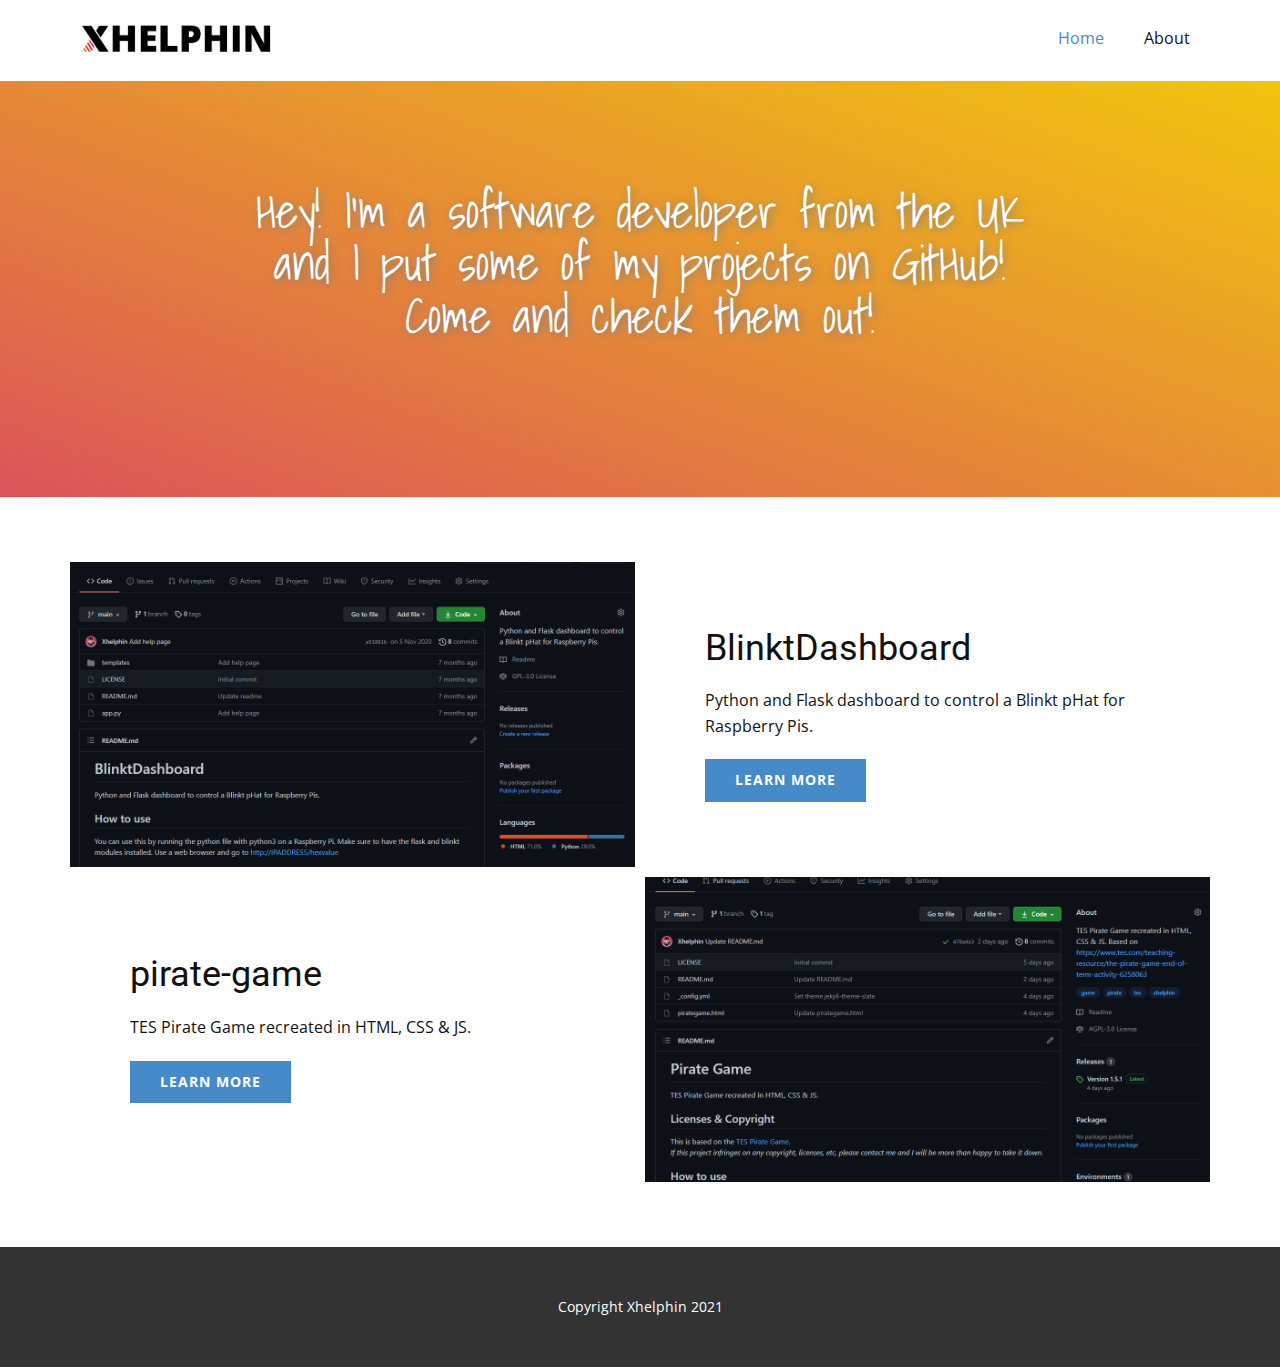
<file: index.html>
<!DOCTYPE html>
<html style="font-size: 16px;">
  <head>
    <meta name="viewport" content="width=device-width, initial-scale=1.0">
    <meta charset="utf-8">
    <meta name="keywords" content="Hey! I'm a software developer from the UK and I put some of my projects on GitHub! Come and check them out!, BlinktDashboard, pirate-game">
    <meta name="description" content="">
    <meta name="page_type" content="np-template-header-footer-from-plugin">
    <title>Home</title>
    <link rel="stylesheet" href="nicepage.css" media="screen">
<link rel="stylesheet" href="Home.css" media="screen">
    <script class="u-script" type="text/javascript" src="jquery.js" defer=""></script>
    <script class="u-script" type="text/javascript" src="nicepage.js" defer=""></script>
    <meta name="generator" content="Nicepage 3.15.3, nicepage.com">
    <link rel="preconnect" href="https://fonts.gstatic.com">
    <link href="https://fonts.googleapis.com/css2?family=Shadows+Into+Light&amp;display=swap" rel="stylesheet">
    
    <link id="u-theme-google-font" rel="stylesheet" href="https://fonts.googleapis.com/css?family=Roboto:100,100i,300,300i,400,400i,500,500i,700,700i,900,900i|Open+Sans:300,300i,400,400i,600,600i,700,700i,800,800i">
    
    
    
    <script type="application/ld+json">{
		"@context": "http://schema.org",
		"@type": "Organization",
		"name": "",
		"url": "index.html",
		"logo": "images/kdenlivetitle1.png"
}</script>
    <meta property="og:title" content="Home">
    <meta property="og:type" content="website">
    <meta name="theme-color" content="#478ac9">
    <link rel="canonical" href="index.html">
    <meta property="og:url" content="index.html">
  </head>
  <body class="u-body"><header class="u-clearfix u-header u-header" id="sec-48a4"><div class="u-clearfix u-sheet u-sheet-1">
        <a href="index.html" data-page-id="388110302" class="u-image u-logo u-image-1" data-image-width="2100" data-image-height="850" title="Home">
          <img src="images/kdenlivetitle1.png" class="u-logo-image u-logo-image-1" data-image-width="214">
        </a>
        <nav class="u-menu u-menu-dropdown u-offcanvas u-menu-1">
          <div class="menu-collapse" style="font-size: 1rem; letter-spacing: 0px;">
            <a class="u-button-style u-custom-left-right-menu-spacing u-custom-padding-bottom u-custom-top-bottom-menu-spacing u-nav-link u-text-active-palette-1-base u-text-hover-palette-2-base" href="#">
              <svg><use xmlns:xlink="http://www.w3.org/1999/xlink" xlink:href="#menu-hamburger"></use></svg>
              <svg version="1.1" xmlns="http://www.w3.org/2000/svg" xmlns:xlink="http://www.w3.org/1999/xlink"><defs><symbol id="menu-hamburger" viewBox="0 0 16 16" style="width: 16px; height: 16px;"><rect y="1" width="16" height="2"></rect><rect y="7" width="16" height="2"></rect><rect y="13" width="16" height="2"></rect>
</symbol>
</defs></svg>
            </a>
          </div>
          <div class="u-custom-menu u-nav-container">
            <ul class="u-nav u-unstyled u-nav-1"><li class="u-nav-item"><a class="u-button-style u-nav-link u-text-active-palette-1-base u-text-hover-palette-2-base" href="index.html" style="padding: 10px 20px;">Home</a>
</li><li class="u-nav-item"><a class="u-button-style u-nav-link u-text-active-palette-1-base u-text-hover-palette-2-base" href="About.html" style="padding: 10px 20px;">About</a>
</li></ul>
          </div>
          <div class="u-custom-menu u-nav-container-collapse">
            <div class="u-black u-container-style u-inner-container-layout u-opacity u-opacity-95 u-sidenav">
              <div class="u-sidenav-overflow">
                <div class="u-menu-close"></div>
                <ul class="u-align-center u-nav u-popupmenu-items u-unstyled u-nav-2"><li class="u-nav-item"><a class="u-button-style u-nav-link" href="index.html" style="padding: 10px 20px;">Home</a>
</li><li class="u-nav-item"><a class="u-button-style u-nav-link" href="About.html" style="padding: 10px 20px;">About</a>
</li></ul>
              </div>
            </div>
            <div class="u-black u-menu-overlay u-opacity u-opacity-70"></div>
          </div>
        </nav>
      </div></header>
    <section class="u-align-center u-clearfix u-gradient u-section-1" id="sec-3b3f">
      <div class="u-clearfix u-sheet u-sheet-1">
        <h1 class="gradienttest u-text u-text-body-alt-color u-text-1">Hey! I'm a software developer from the UK and I put some of my projects on GitHub! Come and check them out!</h1>
      </div>
    </section>
    <section class="u-clearfix u-section-2" id="sec-8b02">
      <div class="u-clearfix u-sheet u-sheet-1">
        <div class="u-clearfix u-expanded-width u-gutter-10 u-layout-wrap u-layout-wrap-1">
          <div class="u-layout">
            <div class="u-layout-col">
              <div class="u-size-30">
                <div class="u-layout-row">
                  <div class="u-container-style u-image u-layout-cell u-left-cell u-size-30 u-image-1" src="" data-image-width="1242" data-image-height="743">
                    <div class="u-container-layout u-valign-middle u-container-layout-1"></div>
                  </div>
                  <div class="u-align-left u-container-style u-layout-cell u-right-cell u-size-30 u-layout-cell-2">
                    <div class="u-container-layout u-container-layout-2">
                      <h2 class="u-text u-text-1">BlinktDashboard</h2>
                      <p class="u-text u-text-2">Python and Flask dashboard to control a Blinkt pHat for Raspberry Pis.</p>
                      <a href="https://github.com/Xhelphin/BlinktDashboard" class="u-btn u-button-style u-hover-palette-1-dark-1 u-palette-1-base u-btn-1" target="_blank">learn more</a>
                    </div>
                  </div>
                </div>
              </div>
              <div class="u-size-30">
                <div class="u-layout-row">
                  <div class="u-align-left u-container-style u-layout-cell u-left-cell u-size-30 u-layout-cell-3">
                    <div class="u-container-layout u-valign-middle u-container-layout-3">
                      <h2 class="u-text u-text-3">pirate-game</h2>
                      <p class="u-text u-text-4">TES Pirate Game recreated in HTML, CSS & JS.</p>
                      <a href="https://xhelphin.github.io/pirate-game" class="u-btn u-button-style u-hover-palette-1-dark-1 u-palette-1-base u-btn-2" target="_blank">learn more</a>
                    </div>
                  </div>
                  <div class="u-container-style u-image u-layout-cell u-right-cell u-size-30 u-image-2" src="" data-image-width="1240" data-image-height="811">
                    <div class="u-container-layout u-valign-middle u-container-layout-4"></div>
                  </div>
                </div>
              </div>
            </div>
          </div>
        </div>
      </div>
    </section>
    
    
    <footer class="u-align-center u-clearfix u-footer u-grey-80 u-footer" id="sec-d6aa"><div class="u-clearfix u-sheet u-valign-middle u-sheet-1">
        <p class="u-small-text u-text u-text-variant u-text-1">Copyright Xhelphin 2021</p>
      </div></footer>
</html>
</file>
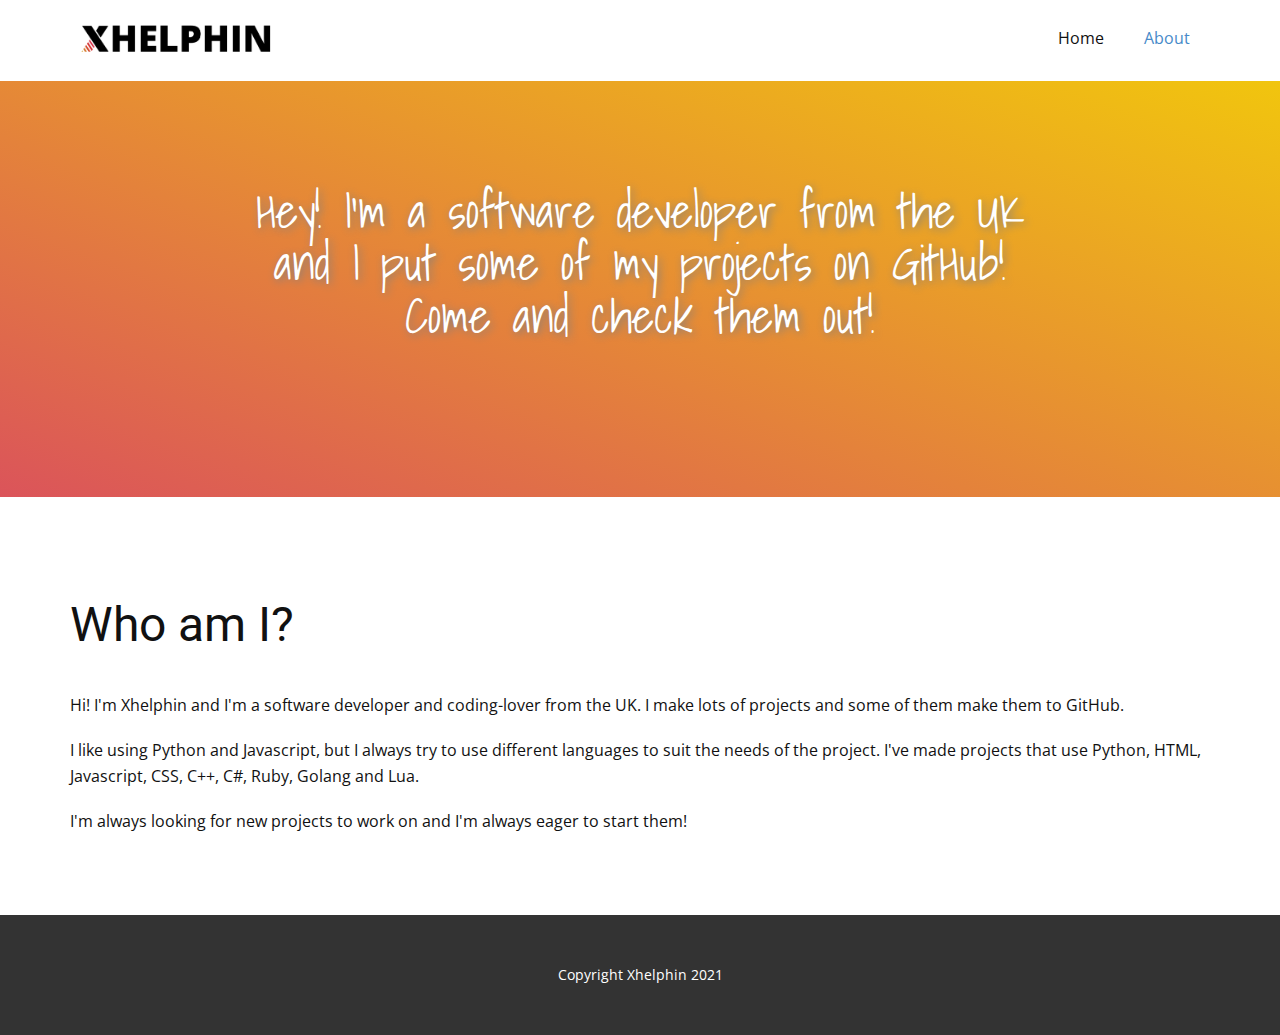
<file: About.html>
<!DOCTYPE html>
<html style="font-size: 16px;">
  <head>
    <meta name="viewport" content="width=device-width, initial-scale=1.0">
    <meta charset="utf-8">
    <meta name="keywords" content="Who am I?">
    <meta name="description" content="">
    <meta name="page_type" content="np-template-header-footer-from-plugin">
    <title>About</title>
    <link rel="stylesheet" href="nicepage.css" media="screen">
<link rel="stylesheet" href="About.css" media="screen">
    <script class="u-script" type="text/javascript" src="jquery.js" defer=""></script>
    <script class="u-script" type="text/javascript" src="nicepage.js" defer=""></script>
    <meta name="generator" content="Nicepage 3.15.3, nicepage.com">
    <link rel="preconnect" href="https://fonts.gstatic.com">
    <link href="https://fonts.googleapis.com/css2?family=Shadows+Into+Light&amp;display=swap" rel="stylesheet">
    
    <link id="u-theme-google-font" rel="stylesheet" href="https://fonts.googleapis.com/css?family=Roboto:100,100i,300,300i,400,400i,500,500i,700,700i,900,900i|Open+Sans:300,300i,400,400i,600,600i,700,700i,800,800i">
    
    
    
    <script type="application/ld+json">{
		"@context": "http://schema.org",
		"@type": "Organization",
		"name": "",
		"url": "index.html",
		"logo": "images/kdenlivetitle1.png"
}</script>
    <meta property="og:title" content="About">
    <meta property="og:type" content="website">
    <meta name="theme-color" content="#478ac9">
    <link rel="canonical" href="index.html">
    <meta property="og:url" content="index.html">
  </head>
  <body class="u-body"><header class="u-clearfix u-header u-header" id="sec-48a4"><div class="u-clearfix u-sheet u-sheet-1">
        <a href="index.html" data-page-id="388110302" class="u-image u-logo u-image-1" data-image-width="2100" data-image-height="850" title="Home">
          <img src="images/kdenlivetitle1.png" class="u-logo-image u-logo-image-1" data-image-width="214">
        </a>
        <nav class="u-menu u-menu-dropdown u-offcanvas u-menu-1">
          <div class="menu-collapse" style="font-size: 1rem; letter-spacing: 0px;">
            <a class="u-button-style u-custom-left-right-menu-spacing u-custom-padding-bottom u-custom-top-bottom-menu-spacing u-nav-link u-text-active-palette-1-base u-text-hover-palette-2-base" href="#">
              <svg><use xmlns:xlink="http://www.w3.org/1999/xlink" xlink:href="#menu-hamburger"></use></svg>
              <svg version="1.1" xmlns="http://www.w3.org/2000/svg" xmlns:xlink="http://www.w3.org/1999/xlink"><defs><symbol id="menu-hamburger" viewBox="0 0 16 16" style="width: 16px; height: 16px;"><rect y="1" width="16" height="2"></rect><rect y="7" width="16" height="2"></rect><rect y="13" width="16" height="2"></rect>
</symbol>
</defs></svg>
            </a>
          </div>
          <div class="u-custom-menu u-nav-container">
            <ul class="u-nav u-unstyled u-nav-1"><li class="u-nav-item"><a class="u-button-style u-nav-link u-text-active-palette-1-base u-text-hover-palette-2-base" href="index.html" style="padding: 10px 20px;">Home</a>
</li><li class="u-nav-item"><a class="u-button-style u-nav-link u-text-active-palette-1-base u-text-hover-palette-2-base" href="About.html" style="padding: 10px 20px;">About</a>
</li></ul>
          </div>
          <div class="u-custom-menu u-nav-container-collapse">
            <div class="u-black u-container-style u-inner-container-layout u-opacity u-opacity-95 u-sidenav">
              <div class="u-sidenav-overflow">
                <div class="u-menu-close"></div>
                <ul class="u-align-center u-nav u-popupmenu-items u-unstyled u-nav-2"><li class="u-nav-item"><a class="u-button-style u-nav-link" href="index.html" style="padding: 10px 20px;">Home</a>
</li><li class="u-nav-item"><a class="u-button-style u-nav-link" href="About.html" style="padding: 10px 20px;">About</a>
</li></ul>
              </div>
            </div>
            <div class="u-black u-menu-overlay u-opacity u-opacity-70"></div>
          </div>
        </nav>
      </div></header>
    <section class="u-align-center u-clearfix u-gradient u-section-1" id="sec-b773">
      <div class="u-clearfix u-sheet u-sheet-1">
        <h1 class="gradienttest u-text u-text-body-alt-color u-text-1">Hey! I'm a software developer from the UK and I put some of my projects on GitHub! Come and check them out!</h1>
      </div>
    </section>
    <section class="u-align-left u-clearfix u-section-2" id="sec-c315">
      <div class="u-clearfix u-sheet u-valign-middle u-sheet-1">
        <div class="fr-view u-clearfix u-rich-text u-text u-text-1">
          <h1 style="text-align: left;">
            <span style="line-height: 2.0;">Who am I?</span>
          </h1>
          <p style="text-align: left;">Hi! I'm Xhelphin and I'm a software developer and coding-lover from the UK. I make lots of projects and some of them make them to GitHub.</p>
          <p style="text-align: left;">I like using Python and Javascript, but I always try to use different languages to suit the needs of the project. I've made projects that use Python, HTML, Javascript, CSS, C++, C#, Ruby, Golang and Lua.</p>
          <p style="text-align: left;">I'm always looking for new projects to work on and I'm always eager to start them!</p>
        </div>
      </div>
    </section>
    
    
    <footer class="u-align-center u-clearfix u-footer u-grey-80 u-footer" id="sec-d6aa"><div class="u-clearfix u-sheet u-valign-middle u-sheet-1">
        <p class="u-small-text u-text u-text-variant u-text-1">Copyright Xhelphin 2021</p>
      </div></footer>
  </body>
</html>
</file>
